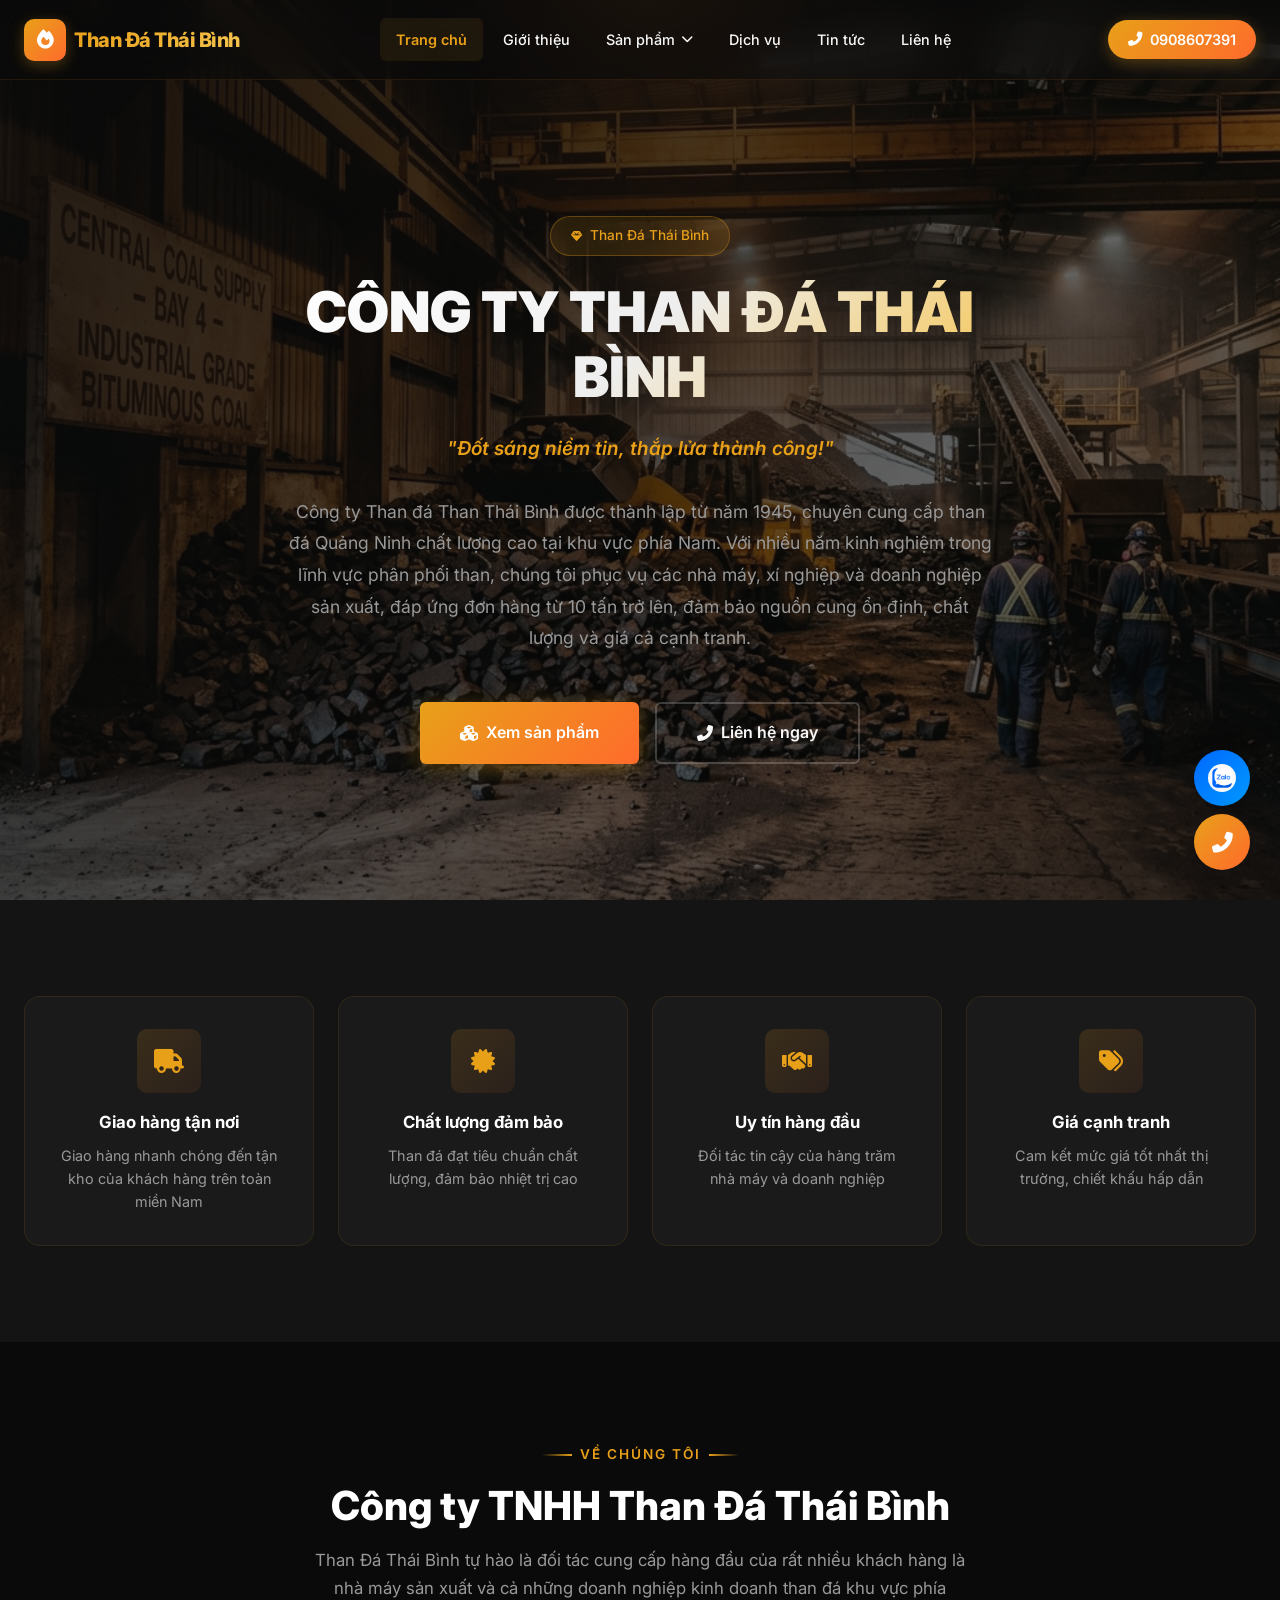
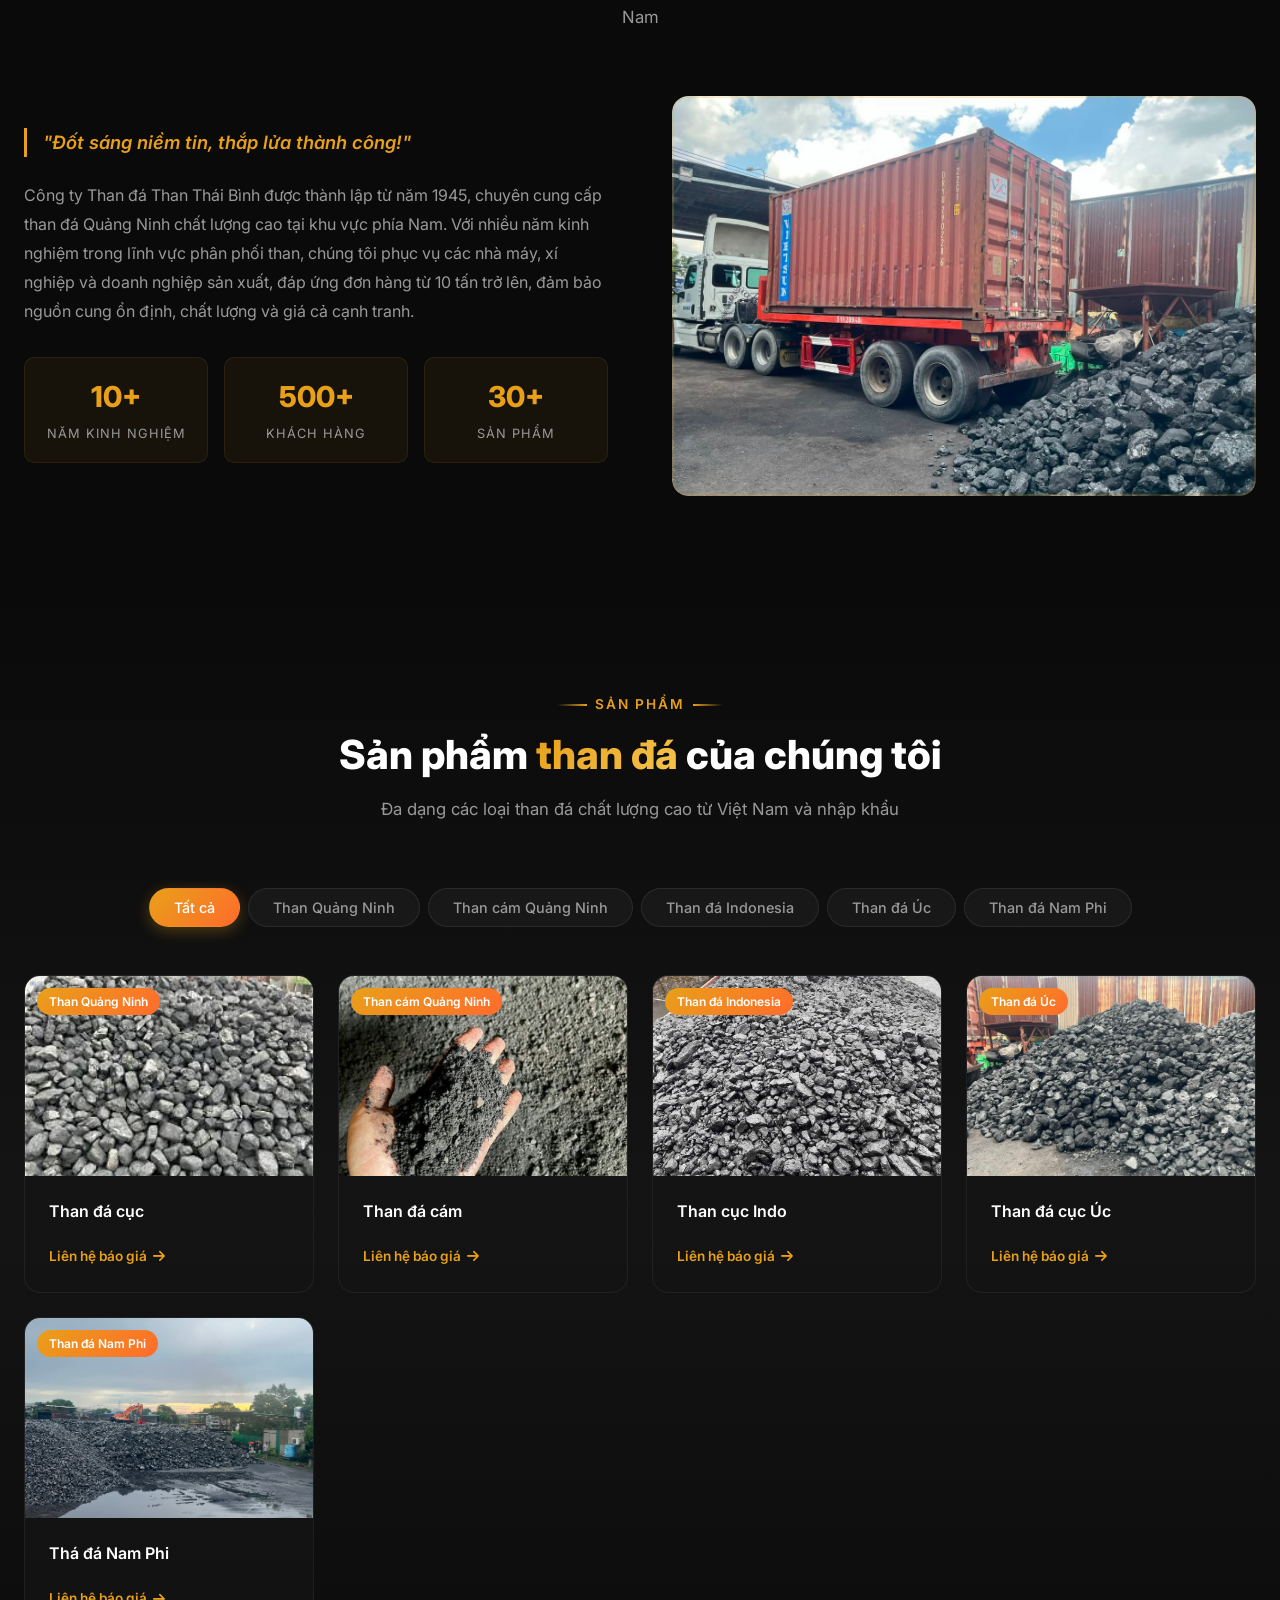
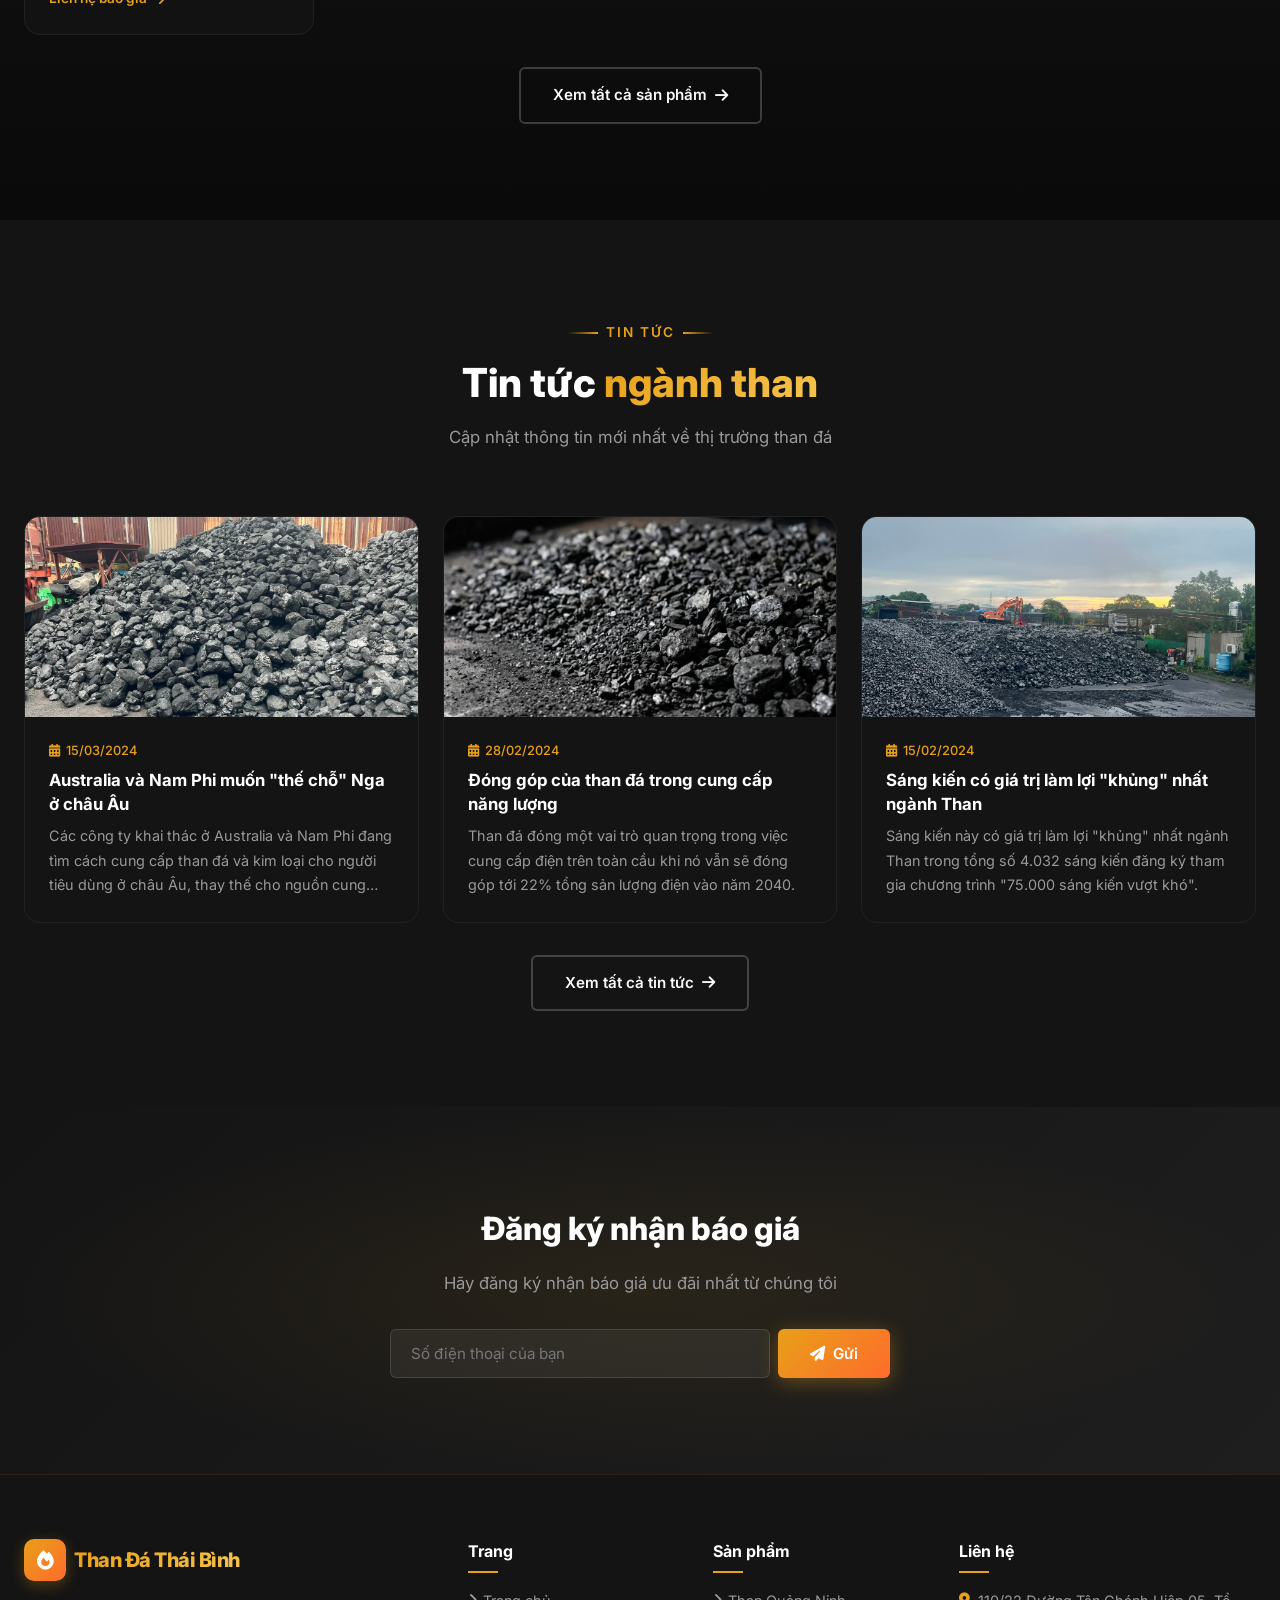
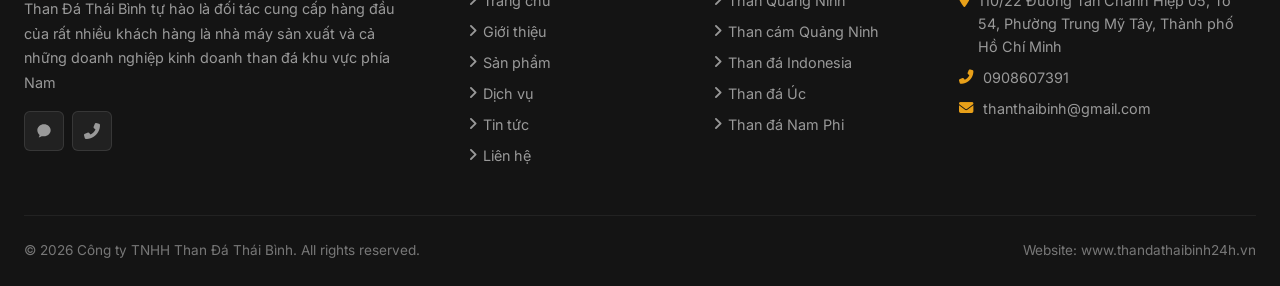
<file: index.html>
<!DOCTYPE html>
<html lang="vi">
<head>
  <meta charset="UTF-8">
  <meta name="viewport" content="width=device-width, initial-scale=1.0">
  <title>Cung cấp than đá cục, than đá cám, than Indo các loại | Than Đá Thái Bình</title>
  <meta name="description" content="Than Đá Thái Bình tự hào là đối tác cung cấp hàng đầu của rất nhiều khách hàng là nhà máy sản xuất và cả những doanh nghiệp kinh doanh than đá khu vực phía Nam">
  <meta name="keywords" content="than đá, than cục, than cám, than Indonesia, than Úc, than Nam Phi, cung cấp than, Than Đá Thái Bình, Công ty than, Mua bán than đá, Bán than đá, Cung cấp than đá, Nhà cung cấp than đá">
  <meta name="author" content="Công ty TNHH Than Đá Thái Bình">

  <!-- Open Graph -->
  <meta property="og:title" content="Cung cấp than đá cục, than đá cám, than Indo các loại | Than Đá Thái Bình">
  <meta property="og:description" content="Than Đá Thái Bình tự hào là đối tác cung cấp hàng đầu của rất nhiều khách hàng là nhà máy sản xuất và cả những doanh nghiệp kinh doanh than đá khu vực phía Nam">
  <meta property="og:type" content="website">
  <meta property="og:url" content="https://thanda.vn">

  <!-- Favicon -->
  <link rel="icon" type="image/svg+xml" href="data:image/svg+xml,<svg xmlns=%22http://www.w3.org/2000/svg%22 viewBox=%220 0 100 100%22><text y=%22.9em%22 font-size=%2290%22>🔥</text></svg>">

  <!-- Font Awesome -->
  <link rel="stylesheet" href="https://cdnjs.cloudflare.com/ajax/libs/font-awesome/6.5.1/css/all.min.css">

  <!-- Styles -->
  <link rel="stylesheet" href="css/style.css?v=1.0.1">
</head>
<body>
  <!-- Page Loader -->
  <div class="page-loader" id="page-loader">
    <div class="loader-spinner"></div>
    <div class="loader-text">Đang tải...</div>
  </div>

  <!-- App Root -->
  <div id="app"></div>

  <!-- Scripts -->
  <script src="js/data-loader.js?v=2"></script>
  <script src="js/app.js?v=2"></script>
</body>
</html>
</file>
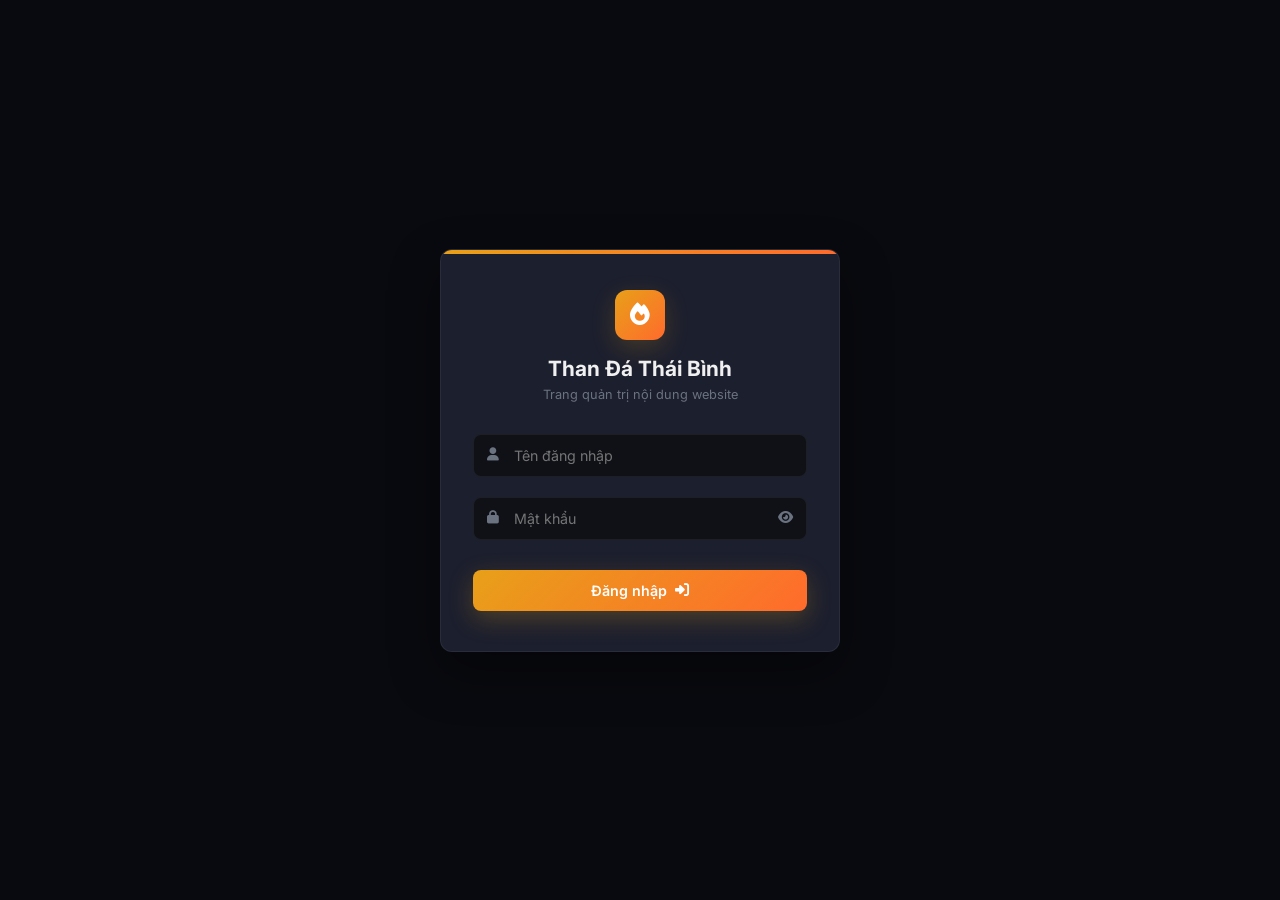
<file: admin.html>
<!DOCTYPE html>
<html lang="vi">
<head>
  <meta charset="UTF-8">
  <meta name="viewport" content="width=device-width, initial-scale=1.0">
  <title>Admin - Quản lý nội dung | Than Đá Thái Bình</title>
  <meta name="robots" content="noindex, nofollow">

  <!-- Favicon -->
  <link rel="icon" type="image/svg+xml" href="data:image/svg+xml,<svg xmlns=%22http://www.w3.org/2000/svg%22 viewBox=%220 0 100 100%22><text y=%22.9em%22 font-size=%2290%22>⚙️</text></svg>">

  <!-- Font Awesome -->
  <link rel="stylesheet" href="https://cdnjs.cloudflare.com/ajax/libs/font-awesome/6.5.1/css/all.min.css">

  <!-- Styles -->
  <link rel="stylesheet" href="css/admin.css?v=1.0.3">
</head>
<body>
  <!-- Sidebar -->
  <aside class="admin-sidebar" id="admin-sidebar">
    <div class="sidebar-header">
      <div class="sidebar-logo">
        <div class="sidebar-logo-icon"><i class="fas fa-fire"></i></div>
        <span>Than Đá Thái Bình</span>
        <span class="sidebar-badge">Admin</span>
      </div>
    </div>
    <nav class="sidebar-nav" id="admin-sidebar-nav">
      <!-- Rendered by admin.js -->
    </nav>
    <div class="sidebar-footer" style="display:flex;flex-direction:column;gap:12px;">
      <a href="index.html" class="back-link">
        <i class="fas fa-external-link-alt"></i> Xem trang chính
      </a>
      <a href="#" onclick="Admin.openChangePasswordModal();return false;" class="back-link">
        <i class="fas fa-key"></i> Đổi mật khẩu
      </a>
      <a href="#" onclick="Admin.handleLogout();return false;" class="back-link" style="color:var(--error);">
        <i class="fas fa-sign-out-alt"></i> Đăng xuất
      </a>
    </div>
  </aside>

  <!-- Main Content -->
  <main class="admin-main">
    <!-- Topbar -->
    <div class="admin-topbar">
      <div style="display: flex; align-items: center;">
        <button class="admin-menu-toggle" id="admin-menu-toggle" aria-label="Toggle Sidebar" style="background: none; border: none; color: var(--text-primary); font-size: 1.25rem; margin-right: 12px; cursor: pointer; display: none;">
          <i class="fas fa-bars"></i>
        </button>
        <div class="topbar-title" id="topbar-title">
          <i class="fas fa-th-large"></i> Dashboard
        </div>
      </div>
      <div class="topbar-actions">
        <button class="btn btn-primary" id="btn-push-github" onclick="Admin.pushToGitHub()" style="display:none;">
          <i class="fab fa-github"></i> Đẩy lên GitHub
        </button>
        <button class="btn btn-success" onclick="Admin.exportJSON()">
          <i class="fas fa-download"></i> Xuất JSON
        </button>
        <button class="btn btn-outline" onclick="location.reload()">
          <i class="fas fa-sync-alt"></i>
        </button>
      </div>
    </div>

    <!-- Content -->
    <div class="admin-content" id="admin-content">
      <!-- Rendered by admin.js -->
    </div>
  </main>

  <!-- Modal -->
  <div class="admin-modal-overlay" id="admin-modal-overlay">
    <div class="admin-modal">
      <div class="admin-modal-header">
        <h3 id="modal-header-title">Modal</h3>
        <button class="btn btn-sm btn-outline" onclick="Admin.closeModal()">
          <i class="fas fa-times"></i>
        </button>
      </div>
      <div class="admin-modal-body" id="admin-modal-body">
        <!-- Rendered dynamically -->
      </div>
      <div class="admin-modal-footer">
        <button class="btn btn-outline" onclick="Admin.closeModal()">Hủy</button>
        <button class="btn btn-primary" onclick="Admin.saveModal()">
          <i class="fas fa-save"></i> Lưu
        </button>
      </div>
    </div>
  </div>

  <!-- Toast Container -->
  <div class="toast-container" id="toast-container"></div>

  <!-- Scripts -->
  <script src="js/data-loader.js?v=2"></script>
  <script src="js/github-api.js?v=2"></script>
  <script src="js/admin.js?v=2"></script>
  <script>
    document.addEventListener('DOMContentLoaded', () => {
      setTimeout(() => {
        const btn = document.getElementById('btn-push-github');
        if (btn && typeof GitHubAPI !== 'undefined') {
          btn.style.display = GitHubAPI.isConfigured() ? '' : 'none';
        }
      }, 500);
    });
  </script>
</body>
</html>
</file>
<file: css/style.css>
/* ============================================
   THAN ĐÁ THÁI BÌNH - DESIGN SYSTEM
   ============================================ */

/* Google Fonts */
@import url('https://fonts.googleapis.com/css2?family=Inter:wght@300;400;500;600;700;800;900&family=Roboto:wght@300;400;500;700&display=swap');

/* ============================================
   CSS VARIABLES
   ============================================ */
:root {
  /* Primary Colors - Industrial Coal Theme */
  --primary: #E8A019;
  --primary-dark: #C4870F;
  --primary-light: #F5C44E;
  --primary-glow: rgba(232, 160, 25, 0.3);

  /* Accent */
  --accent: #FF6B2C;
  --accent-dark: #D4511A;

  /* Neutrals */
  --dark-900: #0A0A0A;
  --dark-800: #141414;
  --dark-700: #1E1E1E;
  --dark-600: #2A2A2A;
  --dark-500: #3A3A3A;
  --dark-400: #555555;
  --dark-300: #777777;
  --dark-200: #999999;
  --dark-100: #CCCCCC;

  --light-100: #F8F8F8;
  --light-200: #EEEEEE;
  --light-300: #E0E0E0;

  --white: #FFFFFF;
  --black: #000000;

  /* Semantic */
  --success: #22C55E;
  --warning: #F59E0B;
  --error: #EF4444;
  --info: #3B82F6;

  /* Typography */
  --font-primary: 'Inter', sans-serif;
  --font-secondary: 'Roboto', sans-serif;

  /* Spacing */
  --space-xs: 4px;
  --space-sm: 8px;
  --space-md: 16px;
  --space-lg: 24px;
  --space-xl: 32px;
  --space-2xl: 48px;
  --space-3xl: 64px;
  --space-4xl: 96px;

  /* Border Radius */
  --radius-sm: 6px;
  --radius-md: 10px;
  --radius-lg: 16px;
  --radius-xl: 24px;
  --radius-full: 9999px;

  /* Shadows */
  --shadow-sm: 0 1px 3px rgba(0,0,0,0.12);
  --shadow-md: 0 4px 12px rgba(0,0,0,0.15);
  --shadow-lg: 0 8px 30px rgba(0,0,0,0.2);
  --shadow-xl: 0 16px 50px rgba(0,0,0,0.3);
  --shadow-glow: 0 0 30px var(--primary-glow);

  /* Transitions */
  --transition-fast: 0.15s ease;
  --transition-base: 0.3s ease;
  --transition-slow: 0.5s ease;
  --transition-spring: 0.4s cubic-bezier(0.34, 1.56, 0.64, 1);

  /* Layout */
  --max-width: 1280px;
  --header-height: 80px;
}

/* ============================================
   RESET & BASE
   ============================================ */
*, *::before, *::after {
  box-sizing: border-box;
  margin: 0;
  padding: 0;
}

html {
  scroll-behavior: smooth;
  font-size: 16px;
}

body {
  font-family: var(--font-primary);
  background-color: var(--dark-900);
  color: var(--light-100);
  line-height: 1.6;
  overflow-x: hidden;
  -webkit-font-smoothing: antialiased;
  -moz-osx-font-smoothing: grayscale;
}

a {
  text-decoration: none;
  color: inherit;
  transition: color var(--transition-fast);
}

img {
  max-width: 100%;
  height: auto;
  display: block;
}

ul, ol {
  list-style: none;
}

button {
  border: none;
  cursor: pointer;
  font-family: inherit;
  font-size: inherit;
}

input, textarea {
  font-family: inherit;
  font-size: inherit;
}

.container {
  width: 100%;
  max-width: var(--max-width);
  margin: 0 auto;
  padding: 0 var(--space-lg);
}

/* ============================================
   SCROLLBAR
   ============================================ */
::-webkit-scrollbar {
  width: 8px;
}

::-webkit-scrollbar-track {
  background: var(--dark-800);
}

::-webkit-scrollbar-thumb {
  background: var(--dark-500);
  border-radius: var(--radius-full);
}

::-webkit-scrollbar-thumb:hover {
  background: var(--primary);
}

/* ============================================
   ANIMATIONS
   ============================================ */
@keyframes fadeInUp {
  from {
    opacity: 0;
    transform: translateY(30px);
  }
  to {
    opacity: 1;
    transform: translateY(0);
  }
}

@keyframes fadeInDown {
  from {
    opacity: 0;
    transform: translateY(-20px);
  }
  to {
    opacity: 1;
    transform: translateY(0);
  }
}

@keyframes fadeIn {
  from { opacity: 0; }
  to { opacity: 1; }
}

@keyframes slideInLeft {
  from {
    opacity: 0;
    transform: translateX(-40px);
  }
  to {
    opacity: 1;
    transform: translateX(0);
  }
}

@keyframes slideInRight {
  from {
    opacity: 0;
    transform: translateX(40px);
  }
  to {
    opacity: 1;
    transform: translateX(0);
  }
}

@keyframes scaleIn {
  from {
    opacity: 0;
    transform: scale(0.9);
  }
  to {
    opacity: 1;
    transform: scale(1);
  }
}

@keyframes pulse {
  0%, 100% { opacity: 1; }
  50% { opacity: 0.6; }
}

@keyframes shimmer {
  0% { background-position: -200% 0; }
  100% { background-position: 200% 0; }
}

@keyframes float {
  0%, 100% { transform: translateY(0); }
  50% { transform: translateY(-10px); }
}

@keyframes glow {
  0%, 100% { box-shadow: 0 0 20px var(--primary-glow); }
  50% { box-shadow: 0 0 40px var(--primary-glow), 0 0 60px rgba(232, 160, 25, 0.15); }
}

.animate-fadeInUp {
  animation: fadeInUp 0.6s ease forwards;
}

.animate-fadeIn {
  animation: fadeIn 0.5s ease forwards;
}

.animate-slideInLeft {
  animation: slideInLeft 0.6s ease forwards;
}

.animate-slideInRight {
  animation: slideInRight 0.6s ease forwards;
}

/* Intersection Observer animations */
.reveal {
  opacity: 0;
  transform: translateY(30px);
  transition: opacity 0.6s ease, transform 0.6s ease;
}

.reveal.revealed {
  opacity: 1;
  transform: translateY(0);
}

.reveal-delay-1 { transition-delay: 0.1s; }
.reveal-delay-2 { transition-delay: 0.2s; }
.reveal-delay-3 { transition-delay: 0.3s; }
.reveal-delay-4 { transition-delay: 0.4s; }

/* ============================================
   HEADER & NAVIGATION
   ============================================ */
.header {
  position: fixed;
  top: 0;
  left: 0;
  right: 0;
  z-index: 1000;
  height: var(--header-height);
  transition: all var(--transition-base);
  background: rgba(10, 10, 10, 0.6);
  backdrop-filter: blur(20px);
  -webkit-backdrop-filter: blur(20px);
  border-bottom: 1px solid rgba(232, 160, 25, 0.1);
}

.header.scrolled {
  background: rgba(10, 10, 10, 0.95);
  box-shadow: 0 4px 30px rgba(0, 0, 0, 0.4);
  border-bottom-color: rgba(232, 160, 25, 0.2);
}

.header-inner {
  display: flex;
  align-items: center;
  justify-content: space-between;
  height: 100%;
  max-width: var(--max-width);
  margin: 0 auto;
  padding: 0 var(--space-lg);
}

.logo {
  display: flex;
  align-items: center;
  gap: var(--space-sm);
  font-weight: 800;
  font-size: 1.25rem;
  color: var(--primary);
  letter-spacing: -0.5px;
}

.logo-icon {
  width: 42px;
  height: 42px;
  background: linear-gradient(135deg, var(--primary), var(--accent));
  border-radius: var(--radius-md);
  display: flex;
  align-items: center;
  justify-content: center;
  font-size: 1.2rem;
  color: var(--white);
  box-shadow: 0 4px 15px rgba(232, 160, 25, 0.3);
}

.logo span {
  background: linear-gradient(135deg, var(--primary), var(--primary-light));
  -webkit-background-clip: text;
  -webkit-text-fill-color: transparent;
  background-clip: text;
}

/* Desktop Navigation */
.nav-desktop {
  display: flex;
  align-items: center;
  gap: var(--space-xs);
}

.nav-item {
  position: relative;
}

.nav-link {
  display: flex;
  align-items: center;
  gap: 6px;
  padding: 10px 16px;
  font-size: 0.9rem;
  font-weight: 500;
  color: var(--light-100);
  border-radius: var(--radius-sm);
  transition: all var(--transition-fast);
  white-space: nowrap;
}

.nav-link:hover,
.nav-link.active {
  color: var(--primary);
  background: rgba(232, 160, 25, 0.08);
}

.nav-link.active {
  font-weight: 600;
}

.nav-link i {
  font-size: 0.75rem;
  transition: transform var(--transition-fast);
}

.nav-item:hover .nav-link i.fa-chevron-down {
  transform: rotate(180deg);
}

/* Dropdown */
.nav-dropdown {
  position: absolute;
  top: 100%;
  left: 0;
  min-width: 220px;
  background: rgba(20, 20, 20, 0.98);
  backdrop-filter: blur(20px);
  border: 1px solid rgba(232, 160, 25, 0.15);
  border-radius: var(--radius-md);
  padding: var(--space-sm) 0;
  opacity: 0;
  visibility: hidden;
  transform: translateY(10px);
  transition: all var(--transition-fast);
  box-shadow: var(--shadow-xl);
}

.nav-item:hover .nav-dropdown {
  opacity: 1;
  visibility: visible;
  transform: translateY(0);
}

.nav-dropdown a {
  display: block;
  padding: 10px 20px;
  font-size: 0.85rem;
  color: var(--dark-100);
  transition: all var(--transition-fast);
}

.nav-dropdown a:hover {
  color: var(--primary);
  background: rgba(232, 160, 25, 0.08);
  padding-left: 24px;
}

/* Mobile menu button */
.menu-toggle {
  display: none;
  flex-direction: column;
  gap: 5px;
  padding: 8px;
  background: transparent;
  cursor: pointer;
}

/* Mobile menu container (hidden on desktop) */
.nav-mobile {
  display: none;
}

.menu-toggle span {
  width: 24px;
  height: 2px;
  background: var(--light-100);
  border-radius: 2px;
  transition: all var(--transition-base);
}

.menu-toggle.active span:nth-child(1) {
  transform: rotate(45deg) translate(5px, 5px);
}

.menu-toggle.active span:nth-child(2) {
  opacity: 0;
}

.menu-toggle.active span:nth-child(3) {
  transform: rotate(-45deg) translate(5px, -5px);
}

/* Hotline button in header */
.header-hotline {
  display: flex;
  align-items: center;
  gap: var(--space-sm);
  padding: 8px 20px;
  background: linear-gradient(135deg, var(--primary), var(--accent));
  color: var(--white);
  font-weight: 600;
  font-size: 0.9rem;
  border-radius: var(--radius-full);
  transition: all var(--transition-base);
  box-shadow: 0 4px 15px rgba(232, 160, 25, 0.3);
}

.header-hotline:hover {
  transform: translateY(-2px);
  box-shadow: 0 6px 25px rgba(232, 160, 25, 0.4);
}

.header-hotline i {
  animation: pulse 2s infinite;
}

/* ============================================
   HERO SECTION
   ============================================ */
.hero {
  position: relative;
  min-height: 100vh;
  display: flex;
  align-items: center;
  justify-content: center;
  overflow: hidden;
  padding-top: var(--header-height);
}

.hero-bg {
  position: absolute;
  inset: 0;
  z-index: 0;
}

.hero-bg img {
  width: 100%;
  height: 100%;
  object-fit: cover;
}

.hero-bg::after {
  content: '';
  position: absolute;
  inset: 0;
  background: linear-gradient(
    135deg,
    rgba(10, 10, 10, 0.92) 0%,
    rgba(10, 10, 10, 0.75) 40%,
    rgba(10, 10, 10, 0.6) 70%,
    rgba(10, 10, 10, 0.85) 100%
  );
}

/* Animated particles / embers effect */
.hero-particles {
  position: absolute;
  inset: 0;
  z-index: 1;
  overflow: hidden;
}

.particle {
  position: absolute;
  width: 4px;
  height: 4px;
  background: var(--primary);
  border-radius: 50%;
  opacity: 0;
  animation: particleFloat 8s infinite;
}

@keyframes particleFloat {
  0% {
    opacity: 0;
    transform: translateY(100vh) scale(0);
  }
  10% {
    opacity: 0.8;
  }
  90% {
    opacity: 0.3;
  }
  100% {
    opacity: 0;
    transform: translateY(-10vh) scale(1);
  }
}

.hero-content {
  position: relative;
  z-index: 2;
  text-align: center;
  max-width: 800px;
  padding: var(--space-2xl);
}

.hero-badge {
  display: inline-flex;
  align-items: center;
  gap: var(--space-sm);
  padding: 8px 20px;
  background: rgba(232, 160, 25, 0.12);
  border: 1px solid rgba(232, 160, 25, 0.3);
  border-radius: var(--radius-full);
  font-size: 0.85rem;
  font-weight: 500;
  color: var(--primary);
  margin-bottom: var(--space-lg);
  animation: fadeInDown 0.6s ease;
}

.hero-badge i {
  font-size: 0.7rem;
}

.hero h1 {
  font-size: clamp(2rem, 5vw, 3.5rem);
  font-weight: 900;
  line-height: 1.15;
  margin-bottom: var(--space-lg);
  background: linear-gradient(135deg, var(--white) 0%, var(--light-200) 50%, var(--primary-light) 100%);
  -webkit-background-clip: text;
  -webkit-text-fill-color: transparent;
  background-clip: text;
  animation: fadeInUp 0.8s ease;
}

.hero-description {
  font-size: 1.1rem;
  color: var(--dark-200);
  line-height: 1.8;
  margin-bottom: var(--space-2xl);
  animation: fadeInUp 0.8s ease 0.2s backwards;
}

.hero-slogan {
  display: inline-block;
  font-size: 1.2rem;
  font-weight: 600;
  color: var(--primary);
  font-style: italic;
  margin-bottom: var(--space-xl);
  animation: fadeInUp 0.8s ease 0.1s backwards;
}

.hero-actions {
  display: flex;
  gap: var(--space-md);
  justify-content: center;
  flex-wrap: wrap;
  animation: fadeInUp 0.8s ease 0.3s backwards;
}

/* ============================================
   BUTTONS
   ============================================ */
.btn {
  display: inline-flex;
  align-items: center;
  gap: var(--space-sm);
  padding: 14px 32px;
  font-weight: 600;
  font-size: 0.95rem;
  border-radius: var(--radius-sm);
  transition: all var(--transition-base);
  position: relative;
  overflow: hidden;
}

.btn::before {
  content: '';
  position: absolute;
  inset: 0;
  background: linear-gradient(135deg, rgba(255,255,255,0.1), transparent);
  opacity: 0;
  transition: opacity var(--transition-fast);
}

.btn:hover::before {
  opacity: 1;
}

.btn-primary {
  background: linear-gradient(135deg, var(--primary), var(--accent));
  color: var(--white);
  box-shadow: 0 4px 20px rgba(232, 160, 25, 0.35);
}

.btn-primary:hover {
  transform: translateY(-3px);
  box-shadow: 0 8px 30px rgba(232, 160, 25, 0.5);
}

.btn-outline {
  background: transparent;
  color: var(--light-100);
  border: 2px solid rgba(255,255,255,0.2);
}

.btn-outline:hover {
  border-color: var(--primary);
  color: var(--primary);
  transform: translateY(-3px);
  box-shadow: 0 4px 20px rgba(232, 160, 25, 0.2);
}

.btn-sm {
  padding: 10px 20px;
  font-size: 0.85rem;
}

.btn-lg {
  padding: 16px 40px;
  font-size: 1rem;
}

/* ============================================
   SECTION STYLES
   ============================================ */
.section {
  padding: var(--space-4xl) 0;
  position: relative;
}

.section-dark {
  background: var(--dark-800);
}

.section-gradient {
  background: linear-gradient(180deg, var(--dark-900) 0%, var(--dark-800) 50%, var(--dark-900) 100%);
}

.section-header {
  text-align: center;
  margin-bottom: var(--space-3xl);
}

.section-label {
  display: inline-flex;
  align-items: center;
  gap: var(--space-sm);
  font-size: 0.85rem;
  font-weight: 600;
  color: var(--primary);
  text-transform: uppercase;
  letter-spacing: 2px;
  margin-bottom: var(--space-md);
}

.section-label::before,
.section-label::after {
  content: '';
  width: 30px;
  height: 2px;
  background: linear-gradient(90deg, transparent, var(--primary));
}

.section-label::after {
  background: linear-gradient(90deg, var(--primary), transparent);
}

.section-title {
  font-size: clamp(1.8rem, 4vw, 2.5rem);
  font-weight: 800;
  line-height: 1.2;
  margin-bottom: var(--space-md);
  color: var(--white);
}

.section-title .highlight {
  background: linear-gradient(135deg, var(--primary), var(--primary-light));
  -webkit-background-clip: text;
  -webkit-text-fill-color: transparent;
  background-clip: text;
}

.section-subtitle {
  font-size: 1.05rem;
  color: var(--dark-200);
  max-width: 650px;
  margin: 0 auto;
  line-height: 1.7;
}

/* ============================================
   HIGHLIGHTS / FEATURES
   ============================================ */
.highlights-grid {
  display: grid;
  grid-template-columns: repeat(4, 1fr);
  gap: var(--space-lg);
}

.highlight-card {
  background: rgba(30, 30, 30, 0.6);
  border: 1px solid rgba(232, 160, 25, 0.1);
  border-radius: var(--radius-lg);
  padding: var(--space-xl);
  text-align: center;
  transition: all var(--transition-base);
  position: relative;
  overflow: hidden;
}

.highlight-card::before {
  content: '';
  position: absolute;
  top: 0;
  left: 0;
  right: 0;
  height: 3px;
  background: linear-gradient(90deg, var(--primary), var(--accent));
  transform: scaleX(0);
  transition: transform var(--transition-base);
}

.highlight-card:hover {
  transform: translateY(-8px);
  border-color: rgba(232, 160, 25, 0.3);
  box-shadow: var(--shadow-glow);
}

.highlight-card:hover::before {
  transform: scaleX(1);
}

.highlight-icon {
  width: 64px;
  height: 64px;
  margin: 0 auto var(--space-md);
  background: linear-gradient(135deg, rgba(232, 160, 25, 0.15), rgba(255, 107, 44, 0.08));
  border-radius: var(--radius-md);
  display: flex;
  align-items: center;
  justify-content: center;
  font-size: 1.5rem;
  color: var(--primary);
  transition: all var(--transition-base);
}

.highlight-card:hover .highlight-icon {
  background: linear-gradient(135deg, var(--primary), var(--accent));
  color: var(--white);
  transform: scale(1.1) rotate(5deg);
}

.highlight-card h3 {
  font-size: 1.05rem;
  font-weight: 700;
  margin-bottom: var(--space-sm);
  color: var(--white);
}

.highlight-card p {
  font-size: 0.9rem;
  color: var(--dark-200);
  line-height: 1.6;
}

/* ============================================
   ABOUT SECTION
   ============================================ */
.about-content {
  display: grid;
  grid-template-columns: 1fr 1fr;
  gap: var(--space-3xl);
  align-items: center;
}

.about-text h2 {
  font-size: 2rem;
  font-weight: 800;
  margin-bottom: var(--space-lg);
  color: var(--white);
}

.about-text .about-slogan {
  font-size: 1.15rem;
  font-weight: 600;
  color: var(--primary);
  font-style: italic;
  margin-bottom: var(--space-lg);
  padding-left: var(--space-md);
  border-left: 3px solid var(--primary);
}

.about-text p {
  font-size: 1rem;
  color: var(--dark-200);
  line-height: 1.8;
  margin-bottom: var(--space-md);
}

.about-image {
  position: relative;
  border-radius: var(--radius-lg);
  overflow: hidden;
}

.about-image img {
  width: 100%;
  height: 400px;
  object-fit: cover;
  border-radius: var(--radius-lg);
}

.about-image::after {
  content: '';
  position: absolute;
  inset: 0;
  border: 2px solid rgba(232, 160, 25, 0.2);
  border-radius: var(--radius-lg);
  pointer-events: none;
}

.about-stats {
  display: grid;
  grid-template-columns: repeat(3, 1fr);
  gap: var(--space-md);
  margin-top: var(--space-xl);
}

.stat-item {
  text-align: center;
  padding: var(--space-md);
  background: rgba(232, 160, 25, 0.06);
  border-radius: var(--radius-md);
  border: 1px solid rgba(232, 160, 25, 0.1);
}

.stat-number {
  font-size: 1.8rem;
  font-weight: 800;
  color: var(--primary);
  display: block;
}

.stat-label {
  font-size: 0.8rem;
  color: var(--dark-200);
  text-transform: uppercase;
  letter-spacing: 1px;
}

/* ============================================
   PRODUCT SECTION
   ============================================ */
.product-tabs {
  display: flex;
  gap: var(--space-sm);
  justify-content: center;
  flex-wrap: wrap;
  margin-bottom: var(--space-2xl);
}

.product-tab {
  padding: 10px 24px;
  font-size: 0.9rem;
  font-weight: 500;
  color: var(--dark-200);
  background: rgba(30, 30, 30, 0.6);
  border: 1px solid rgba(255,255,255,0.08);
  border-radius: var(--radius-full);
  cursor: pointer;
  transition: all var(--transition-base);
}

.product-tab:hover {
  color: var(--primary);
  border-color: rgba(232, 160, 25, 0.3);
}

.product-tab.active {
  background: linear-gradient(135deg, var(--primary), var(--accent));
  color: var(--white);
  border-color: transparent;
  box-shadow: 0 4px 15px rgba(232, 160, 25, 0.3);
}

.products-grid {
  display: grid;
  grid-template-columns: repeat(auto-fill, minmax(280px, 1fr));
  gap: var(--space-lg);
}

.product-card {
  background: rgba(20, 20, 20, 0.8);
  border: 1px solid rgba(255,255,255,0.06);
  border-radius: var(--radius-lg);
  overflow: hidden;
  transition: all var(--transition-base);
  cursor: pointer;
}

.product-card:hover {
  transform: translateY(-6px);
  border-color: rgba(232, 160, 25, 0.3);
  box-shadow: 0 12px 40px rgba(0,0,0,0.4);
}

.product-card-image {
  position: relative;
  height: 200px;
  overflow: hidden;
}

.product-card-image img {
  width: 100%;
  height: 100%;
  object-fit: cover;
  transition: transform var(--transition-slow);
}

.product-card:hover .product-card-image img {
  transform: scale(1.08);
}

.product-card-badge {
  position: absolute;
  top: 12px;
  left: 12px;
  padding: 4px 12px;
  background: linear-gradient(135deg, var(--primary), var(--accent));
  color: var(--white);
  font-size: 0.75rem;
  font-weight: 600;
  border-radius: var(--radius-full);
}

.product-card-body {
  padding: var(--space-lg);
}

.product-card-body h3 {
  font-size: 1rem;
  font-weight: 600;
  color: var(--white);
  margin-bottom: var(--space-sm);
  line-height: 1.4;
  display: -webkit-box;
  -webkit-line-clamp: 2;
  -webkit-box-orient: vertical;
  overflow: hidden;
}

.product-card-body p {
  font-size: 0.85rem;
  color: var(--dark-200);
  line-height: 1.6;
  display: -webkit-box;
  -webkit-line-clamp: 2;
  -webkit-box-orient: vertical;
  overflow: hidden;
  margin-bottom: var(--space-md);
}

.product-card-footer {
  display: flex;
  align-items: center;
  justify-content: space-between;
}

.product-card-link {
  font-size: 0.85rem;
  font-weight: 600;
  color: var(--primary);
  display: flex;
  align-items: center;
  gap: 6px;
  transition: all var(--transition-fast);
}

.product-card-link:hover {
  gap: 10px;
}

/* ============================================
   NEWS / ARTICLES SECTION
   ============================================ */
.news-grid {
  display: grid;
  grid-template-columns: repeat(auto-fill, minmax(350px, 1fr));
  gap: var(--space-lg);
}

.news-card {
  background: rgba(20, 20, 20, 0.8);
  border: 1px solid rgba(255,255,255,0.06);
  border-radius: var(--radius-lg);
  overflow: hidden;
  transition: all var(--transition-base);
}

.news-card:hover {
  transform: translateY(-4px);
  border-color: rgba(232, 160, 25, 0.2);
  box-shadow: 0 8px 30px rgba(0,0,0,0.3);
}

.news-card-image {
  height: 200px;
  overflow: hidden;
}

.news-card-image img {
  width: 100%;
  height: 100%;
  object-fit: cover;
  transition: transform var(--transition-slow);
}

.news-card:hover .news-card-image img {
  transform: scale(1.05);
}

.news-card-body {
  padding: var(--space-lg);
}

.news-card-date {
  font-size: 0.8rem;
  color: var(--primary);
  font-weight: 500;
  margin-bottom: var(--space-sm);
  display: flex;
  align-items: center;
  gap: 6px;
}

.news-card-body h3 {
  font-size: 1.05rem;
  font-weight: 700;
  color: var(--white);
  margin-bottom: var(--space-sm);
  line-height: 1.4;
  display: -webkit-box;
  -webkit-line-clamp: 2;
  -webkit-box-orient: vertical;
  overflow: hidden;
  transition: color var(--transition-fast);
}

.news-card:hover .news-card-body h3 {
  color: var(--primary);
}

.news-card-body p {
  font-size: 0.9rem;
  color: var(--dark-200);
  line-height: 1.7;
  display: -webkit-box;
  -webkit-line-clamp: 3;
  -webkit-box-orient: vertical;
  overflow: hidden;
}

/* ============================================
   SERVICES SECTION
   ============================================ */
.services-grid {
  display: grid;
  grid-template-columns: repeat(auto-fill, minmax(350px, 1fr));
  gap: var(--space-lg);
}

.service-card {
  display: flex;
  gap: var(--space-md);
  background: rgba(20, 20, 20, 0.6);
  border: 1px solid rgba(255,255,255,0.06);
  border-radius: var(--radius-lg);
  padding: var(--space-lg);
  transition: all var(--transition-base);
  cursor: pointer;
}

.service-card:hover {
  border-color: rgba(232, 160, 25, 0.2);
  background: rgba(30, 30, 30, 0.8);
  transform: translateX(4px);
}

.service-card-icon {
  flex-shrink: 0;
  width: 50px;
  height: 50px;
  background: linear-gradient(135deg, rgba(232, 160, 25, 0.15), rgba(255, 107, 44, 0.08));
  border-radius: var(--radius-md);
  display: flex;
  align-items: center;
  justify-content: center;
  color: var(--primary);
  font-size: 1.2rem;
}

.service-card h3 {
  font-size: 1rem;
  font-weight: 600;
  color: var(--white);
  margin-bottom: var(--space-xs);
  line-height: 1.4;
}

.service-card p {
  font-size: 0.85rem;
  color: var(--dark-200);
  line-height: 1.6;
  display: -webkit-box;
  -webkit-line-clamp: 2;
  -webkit-box-orient: vertical;
  overflow: hidden;
}

/* ============================================
   CTA / QUOTE SECTION
   ============================================ */
.cta-section {
  position: relative;
  padding: var(--space-4xl) 0;
  overflow: hidden;
}

.cta-bg {
  position: absolute;
  inset: 0;
  background: linear-gradient(135deg, var(--dark-800) 0%, var(--dark-700) 100%);
}

.cta-bg::before {
  content: '';
  position: absolute;
  inset: 0;
  background: radial-gradient(ellipse at center, rgba(232, 160, 25, 0.08) 0%, transparent 70%);
}

.cta-content {
  position: relative;
  z-index: 1;
  text-align: center;
  max-width: 600px;
  margin: 0 auto;
}

.cta-content h2 {
  font-size: 2rem;
  font-weight: 800;
  color: var(--white);
  margin-bottom: var(--space-md);
}

.cta-content p {
  font-size: 1.05rem;
  color: var(--dark-200);
  margin-bottom: var(--space-xl);
}

.cta-form {
  display: flex;
  gap: var(--space-sm);
  max-width: 500px;
  margin: 0 auto;
}

.cta-form input {
  flex: 1;
  padding: 14px 20px;
  background: rgba(255,255,255,0.06);
  border: 1px solid rgba(255,255,255,0.12);
  border-radius: var(--radius-sm);
  color: var(--white);
  font-size: 0.95rem;
  transition: all var(--transition-fast);
}

.cta-form input::placeholder {
  color: var(--dark-300);
}

.cta-form input:focus {
  outline: none;
  border-color: var(--primary);
  box-shadow: 0 0 0 3px rgba(232, 160, 25, 0.1);
}

/* ============================================
   CONTACT SECTION
   ============================================ */
.contact-grid {
  display: grid;
  grid-template-columns: 1fr 1fr;
  gap: var(--space-3xl);
}

.contact-info-list {
  display: flex;
  flex-direction: column;
  gap: var(--space-lg);
}

.contact-info-item {
  display: flex;
  gap: var(--space-md);
  align-items: flex-start;
}

.contact-info-icon {
  flex-shrink: 0;
  width: 48px;
  height: 48px;
  background: linear-gradient(135deg, rgba(232, 160, 25, 0.15), rgba(255, 107, 44, 0.08));
  border-radius: var(--radius-md);
  display: flex;
  align-items: center;
  justify-content: center;
  color: var(--primary);
  font-size: 1.1rem;
}

.contact-info-item h4 {
  font-size: 0.9rem;
  font-weight: 600;
  color: var(--white);
  margin-bottom: 4px;
}

.contact-info-item p {
  font-size: 0.9rem;
  color: var(--dark-200);
  line-height: 1.6;
}

.contact-info-item a {
  color: var(--primary);
  font-weight: 600;
}

.contact-info-item a:hover {
  text-decoration: underline;
}

.contact-form {
  display: flex;
  flex-direction: column;
  gap: var(--space-md);
}

.form-group {
  display: flex;
  flex-direction: column;
  gap: 6px;
}

.form-group label {
  font-size: 0.85rem;
  font-weight: 500;
  color: var(--dark-100);
}

.form-group input,
.form-group textarea {
  padding: 12px 16px;
  background: rgba(255,255,255,0.05);
  border: 1px solid rgba(255,255,255,0.1);
  border-radius: var(--radius-sm);
  color: var(--white);
  transition: all var(--transition-fast);
}

.form-group input:focus,
.form-group textarea:focus {
  outline: none;
  border-color: var(--primary);
  box-shadow: 0 0 0 3px rgba(232, 160, 25, 0.1);
}

.form-group textarea {
  resize: vertical;
  min-height: 120px;
}

.form-row {
  display: grid;
  grid-template-columns: 1fr 1fr;
  gap: var(--space-md);
}

/* ============================================
   FOOTER
   ============================================ */
.footer {
  background: var(--dark-800);
  border-top: 1px solid rgba(232, 160, 25, 0.1);
  padding: var(--space-3xl) 0 var(--space-lg);
}

.footer-grid {
  display: grid;
  grid-template-columns: 2fr 1fr 1fr 1.5fr;
  gap: var(--space-2xl);
  margin-bottom: var(--space-2xl);
}

.footer-brand .logo {
  margin-bottom: var(--space-md);
}

.footer-brand p {
  font-size: 0.9rem;
  color: var(--dark-200);
  line-height: 1.7;
  margin-bottom: var(--space-md);
}

.footer-social {
  display: flex;
  gap: var(--space-sm);
}

.footer-social a {
  width: 40px;
  height: 40px;
  display: flex;
  align-items: center;
  justify-content: center;
  background: rgba(255,255,255,0.06);
  border: 1px solid rgba(255,255,255,0.1);
  border-radius: var(--radius-sm);
  color: var(--dark-200);
  transition: all var(--transition-base);
}

.footer-social a:hover {
  background: var(--primary);
  color: var(--white);
  border-color: var(--primary);
  transform: translateY(-3px);
}

.footer-column h4 {
  font-size: 1rem;
  font-weight: 700;
  color: var(--white);
  margin-bottom: var(--space-md);
  position: relative;
  padding-bottom: var(--space-sm);
}

.footer-column h4::after {
  content: '';
  position: absolute;
  bottom: 0;
  left: 0;
  width: 30px;
  height: 2px;
  background: var(--primary);
}

.footer-links {
  display: flex;
  flex-direction: column;
  gap: var(--space-sm);
}

.footer-links a {
  font-size: 0.9rem;
  color: var(--dark-200);
  transition: all var(--transition-fast);
  display: flex;
  align-items: center;
  gap: 6px;
}

.footer-links a:hover {
  color: var(--primary);
  padding-left: 4px;
}

.footer-contact-item {
  display: flex;
  gap: var(--space-sm);
  margin-bottom: var(--space-sm);
  font-size: 0.9rem;
  color: var(--dark-200);
}

.footer-contact-item i {
  color: var(--primary);
  width: 16px;
  margin-top: 4px;
}

.footer-bottom {
  padding-top: var(--space-lg);
  border-top: 1px solid rgba(255,255,255,0.06);
  display: flex;
  justify-content: space-between;
  align-items: center;
  font-size: 0.85rem;
  color: var(--dark-300);
}

/* ============================================
   BREADCRUMB
   ============================================ */
.breadcrumb {
  padding: calc(var(--header-height) + var(--space-xl)) 0 var(--space-xl);
  background: linear-gradient(180deg, var(--dark-800), var(--dark-900));
}

.breadcrumb-list {
  display: flex;
  align-items: center;
  gap: var(--space-sm);
  font-size: 0.9rem;
}

.breadcrumb-list a {
  color: var(--dark-200);
  transition: color var(--transition-fast);
}

.breadcrumb-list a:hover {
  color: var(--primary);
}

.breadcrumb-list .separator {
  color: var(--dark-400);
}

.breadcrumb-list .current {
  color: var(--primary);
  font-weight: 500;
}

/* ============================================
   PAGE CONTENT
   ============================================ */
.page-content {
  padding: var(--space-2xl) 0 var(--space-4xl);
}

.page-content h2 {
  font-size: 1.8rem;
  font-weight: 800;
  color: var(--white);
  margin-bottom: var(--space-lg);
}

.page-content p {
  font-size: 1rem;
  color: var(--dark-200);
  line-height: 1.8;
  margin-bottom: var(--space-md);
}

/* ============================================
   PRODUCT DETAIL MODAL
   ============================================ */
.modal-overlay {
  position: fixed;
  inset: 0;
  z-index: 2000;
  background: rgba(0,0,0,0.7);
  backdrop-filter: blur(8px);
  display: flex;
  align-items: center;
  justify-content: center;
  opacity: 0;
  visibility: hidden;
  transition: all var(--transition-base);
}

.modal-overlay.active {
  opacity: 1;
  visibility: visible;
}

.modal {
  background: var(--dark-700);
  border: 1px solid rgba(232, 160, 25, 0.15);
  border-radius: var(--radius-xl);
  max-width: 700px;
  width: 90%;
  max-height: 85vh;
  overflow-y: auto;
  transform: scale(0.9) translateY(20px);
  transition: all var(--transition-base);
}

.modal-overlay.active .modal {
  transform: scale(1) translateY(0);
}

.modal-header {
  position: sticky;
  top: 0;
  background: var(--dark-700);
  padding: var(--space-lg);
  display: flex;
  align-items: center;
  justify-content: space-between;
  border-bottom: 1px solid rgba(255,255,255,0.06);
  z-index: 1;
}

.modal-close {
  width: 36px;
  height: 36px;
  display: flex;
  align-items: center;
  justify-content: center;
  background: rgba(255,255,255,0.06);
  border-radius: var(--radius-sm);
  color: var(--dark-200);
  transition: all var(--transition-fast);
}

.modal-close:hover {
  background: var(--error);
  color: var(--white);
}

.modal-body {
  padding: var(--space-lg);
}

.modal-image {
  width: 100%;
  height: 300px;
  border-radius: var(--radius-md);
  overflow: hidden;
  margin-bottom: var(--space-lg);
}

.modal-image img {
  width: 100%;
  height: 100%;
  object-fit: cover;
}

.modal-body h2 {
  font-size: 1.4rem;
  font-weight: 700;
  color: var(--white);
  margin-bottom: var(--space-md);
}

.modal-body p {
  font-size: 0.95rem;
  color: var(--dark-200);
  line-height: 1.8;
  margin-bottom: var(--space-lg);
}

.specs-table {
  width: 100%;
  border-collapse: collapse;
}

.specs-table tr {
  border-bottom: 1px solid rgba(255,255,255,0.06);
}

.specs-table td {
  padding: 12px 16px;
  font-size: 0.9rem;
}

.specs-table td:first-child {
  color: var(--dark-200);
  font-weight: 500;
  width: 40%;
}

.specs-table td:last-child {
  color: var(--white);
  font-weight: 600;
}

.modal-cta {
  padding: var(--space-lg);
  border-top: 1px solid rgba(255,255,255,0.06);
  display: flex;
  gap: var(--space-md);
}

/* ============================================
   FLOATING ELEMENTS
   ============================================ */
.floating-phone {
  position: fixed;
  bottom: 30px;
  right: 30px;
  z-index: 999;
  display: flex;
  flex-direction: column;
  gap: var(--space-sm);
  align-items: flex-end;
}

.floating-btn {
  width: 56px;
  height: 56px;
  border-radius: 50%;
  display: flex;
  align-items: center;
  justify-content: center;
  font-size: 1.3rem;
  color: var(--white);
  transition: all var(--transition-base);
  box-shadow: var(--shadow-lg);
}

.floating-btn:hover {
  transform: scale(1.1);
}

.floating-phone-btn {
  background: linear-gradient(135deg, var(--primary), var(--accent));
  animation: glow 3s infinite;
}

.floating-zalo-btn {
  background: linear-gradient(135deg, #0068FF, #0099FF);
}

.floating-fb-btn {
  background: linear-gradient(135deg, #1877F2, #42A5F5);
}

/* Back to top */
.back-to-top {
  position: fixed;
  bottom: 30px;
  left: 30px;
  z-index: 999;
  width: 44px;
  height: 44px;
  background: rgba(30, 30, 30, 0.9);
  border: 1px solid rgba(232, 160, 25, 0.2);
  border-radius: 50%;
  display: flex;
  align-items: center;
  justify-content: center;
  color: var(--primary);
  opacity: 0;
  visibility: hidden;
  transition: all var(--transition-base);
}

.back-to-top.visible {
  opacity: 1;
  visibility: visible;
}

.back-to-top:hover {
  background: var(--primary);
  color: var(--white);
  transform: translateY(-3px);
}

/* ============================================
   LOADING
   ============================================ */
.page-loader {
  position: fixed;
  inset: 0;
  z-index: 9999;
  background: var(--dark-900);
  display: flex;
  flex-direction: column;
  align-items: center;
  justify-content: center;
  gap: var(--space-md);
  transition: opacity 0.5s ease;
}

.page-loader.hidden {
  opacity: 0;
  pointer-events: none;
}

.loader-spinner {
  width: 48px;
  height: 48px;
  border: 3px solid rgba(232, 160, 25, 0.2);
  border-top-color: var(--primary);
  border-radius: 50%;
  animation: spin 0.8s linear infinite;
}

@keyframes spin {
  to { transform: rotate(360deg); }
}

.loader-text {
  font-size: 0.9rem;
  color: var(--dark-200);
}

/* ============================================
   ARTICLE DETAIL
   ============================================ */
.article-detail {
  max-width: 800px;
  margin: 0 auto;
}

.article-detail h1 {
  font-size: 2rem;
  font-weight: 800;
  color: var(--white);
  margin-bottom: var(--space-md);
  line-height: 1.3;
}

.article-meta {
  display: flex;
  gap: var(--space-md);
  margin-bottom: var(--space-xl);
  font-size: 0.85rem;
  color: var(--dark-200);
}

.article-content {
  font-size: 1.05rem;
  color: var(--dark-100);
  line-height: 1.9;
}

.article-content p {
  margin-bottom: var(--space-md);
}

.article-image {
  width: 100%;
  border-radius: var(--radius-lg);
  overflow: hidden;
  margin-bottom: var(--space-xl);
}

.article-image img {
  width: 100%;
  height: 400px;
  object-fit: cover;
}

/* ============================================
   RESPONSIVE DESIGN
   ============================================ */
@media (max-width: 1024px) {
  .highlights-grid {
    grid-template-columns: repeat(2, 1fr);
  }

  .about-content {
    grid-template-columns: 1fr;
    gap: var(--space-xl);
  }

  .footer-grid {
    grid-template-columns: repeat(2, 1fr);
  }

  .contact-grid {
    grid-template-columns: 1fr;
  }
}

@media (max-width: 768px) {
  :root {
    --header-height: 64px;
  }

  .nav-desktop {
    display: none;
  }

  .header-hotline {
    display: none;
  }

  .menu-toggle {
    display: flex;
  }

  /* Mobile nav */
  .nav-mobile {
    display: block;
    position: fixed;
    top: var(--header-height);
    left: 0;
    right: 0;
    bottom: 0;
    background: rgba(10, 10, 10, 0.98);
    backdrop-filter: blur(20px);
    padding: var(--space-lg);
    transform: translateX(100%);
    transition: transform var(--transition-base);
    overflow-y: auto;
    z-index: 999;
  }

  .nav-mobile.active {
    transform: translateX(0);
  }

  .nav-mobile .nav-link {
    padding: 14px 0;
    font-size: 1rem;
    border-bottom: 1px solid rgba(255,255,255,0.06);
  }

  .nav-mobile .nav-dropdown {
    position: static;
    opacity: 1;
    visibility: visible;
    transform: none;
    background: transparent;
    border: none;
    box-shadow: none;
    padding-left: var(--space-md);
  }

  .nav-mobile .mobile-hotline {
    display: flex;
    margin-top: var(--space-lg);
  }

  .highlights-grid {
    grid-template-columns: 1fr;
  }

  .hero h1 {
    font-size: 1.8rem;
  }

  .hero-content {
    padding: var(--space-lg);
  }

  .hero-actions {
    flex-direction: column;
    align-items: center;
  }

  .products-grid {
    grid-template-columns: 1fr;
  }

  .news-grid {
    grid-template-columns: 1fr;
  }

  .services-grid {
    grid-template-columns: 1fr;
  }

  .footer-grid {
    grid-template-columns: 1fr;
  }

  .cta-form {
    flex-direction: column;
  }

  .form-row {
    grid-template-columns: 1fr;
  }

  .footer-bottom {
    flex-direction: column;
    gap: var(--space-sm);
    text-align: center;
  }

  .floating-phone {
    bottom: 20px;
    right: 20px;
  }

  .back-to-top {
    bottom: 20px;
    left: 20px;
  }

  .product-tabs {
    justify-content: flex-start;
    overflow-x: auto;
    flex-wrap: nowrap;
    padding-bottom: var(--space-sm);
    -webkit-overflow-scrolling: touch;
  }

  .product-tab {
    white-space: nowrap;
    flex-shrink: 0;
  }

  .about-stats {
    grid-template-columns: 1fr;
  }

  .modal {
    width: 95%;
    max-height: 90vh;
  }
}

@media (max-width: 480px) {
  .container {
    padding: 0 var(--space-md);
  }

  .section {
    padding: var(--space-2xl) 0;
  }

  .section-title {
    font-size: 1.5rem;
  }
}
</file>
<file: css/admin.css>
/* ============================================
   ADMIN PANEL STYLES
   ============================================ */

@import url('https://fonts.googleapis.com/css2?family=Inter:wght@300;400;500;600;700;800&display=swap');

:root {
  --admin-bg: #0F1117;
  --admin-sidebar: #161922;
  --admin-card: #1C1F2E;
  --admin-border: rgba(255, 255, 255, 0.06);
  --admin-hover: rgba(232, 160, 25, 0.06);
  --primary: #E8A019;
  --primary-dark: #C4870F;
  --primary-light: #F5C44E;
  --accent: #FF6B2C;
  --success: #22C55E;
  --warning: #F59E0B;
  --error: #EF4444;
  --info: #3B82F6;
  --text-primary: #F0F0F0;
  --text-secondary: #9CA3AF;
  --text-muted: #6B7280;
  --radius: 8px;
  --radius-lg: 12px;
  --transition: 0.2s ease;
}

* { box-sizing: border-box; margin: 0; padding: 0; }
html { font-size: 15px; }
body {
  font-family: 'Inter', sans-serif;
  background: var(--admin-bg);
  color: var(--text-primary);
  display: flex;
  min-height: 100vh;
  -webkit-font-smoothing: antialiased;
}

body.logged-out {
  display: block;
}
body.logged-out .admin-sidebar,
body.logged-out .admin-main {
  display: none !important;
}

a { text-decoration: none; color: inherit; }
button { border: none; cursor: pointer; font-family: inherit; }
input, textarea, select { font-family: inherit; }
ul { list-style: none; }

/* ============================================
   SIDEBAR
   ============================================ */
.admin-sidebar {
  width: 260px;
  background: var(--admin-sidebar);
  border-right: 1px solid var(--admin-border);
  display: flex;
  flex-direction: column;
  position: fixed;
  top: 0;
  left: 0;
  bottom: 0;
  z-index: 100;
  transition: transform var(--transition);
}

.sidebar-header {
  padding: 24px 20px;
  border-bottom: 1px solid var(--admin-border);
}

.sidebar-logo {
  display: flex;
  align-items: center;
  gap: 10px;
  font-weight: 700;
  font-size: 1.1rem;
}

.sidebar-logo-icon {
  width: 36px;
  height: 36px;
  background: linear-gradient(135deg, var(--primary), var(--accent));
  border-radius: 8px;
  display: flex;
  align-items: center;
  justify-content: center;
  color: white;
}

.sidebar-logo span {
  color: var(--primary);
}

.sidebar-badge {
  display: inline-block;
  padding: 2px 8px;
  background: rgba(232, 160, 25, 0.15);
  color: var(--primary);
  font-size: 0.7rem;
  font-weight: 600;
  border-radius: 20px;
  margin-left: 8px;
}

.sidebar-nav {
  flex: 1;
  padding: 16px 12px;
  overflow-y: auto;
}

.sidebar-section-label {
  font-size: 0.7rem;
  font-weight: 600;
  color: var(--text-muted);
  text-transform: uppercase;
  letter-spacing: 1.5px;
  padding: 8px 12px;
  margin-top: 16px;
}

.sidebar-section-label:first-child {
  margin-top: 0;
}

.sidebar-link {
  display: flex;
  align-items: center;
  gap: 10px;
  padding: 10px 12px;
  border-radius: var(--radius);
  color: var(--text-secondary);
  font-size: 0.9rem;
  font-weight: 500;
  transition: all var(--transition);
  margin-bottom: 2px;
}

.sidebar-link:hover {
  background: var(--admin-hover);
  color: var(--text-primary);
}

.sidebar-link.active {
  background: rgba(232, 160, 25, 0.1);
  color: var(--primary);
  font-weight: 600;
}

.sidebar-link i {
  width: 20px;
  text-align: center;
  font-size: 0.85rem;
}

.sidebar-link .count {
  margin-left: auto;
  background: var(--admin-bg);
  padding: 2px 8px;
  border-radius: 10px;
  font-size: 0.75rem;
  color: var(--text-muted);
}

.sidebar-footer {
  padding: 16px 20px;
  border-top: 1px solid var(--admin-border);
}

.sidebar-footer .back-link {
  display: flex;
  align-items: center;
  gap: 8px;
  color: var(--text-secondary);
  font-size: 0.85rem;
  transition: color var(--transition);
}

.sidebar-footer .back-link:hover {
  color: var(--primary);
}

/* ============================================
   MAIN CONTENT
   ============================================ */
.admin-main {
  flex: 1;
  margin-left: 260px;
  display: flex;
  flex-direction: column;
}

.admin-topbar {
  height: 60px;
  background: var(--admin-sidebar);
  border-bottom: 1px solid var(--admin-border);
  display: flex;
  align-items: center;
  justify-content: space-between;
  padding: 0 28px;
  position: sticky;
  top: 0;
  z-index: 50;
}

.topbar-title {
  font-size: 1.1rem;
  font-weight: 700;
  color: var(--text-primary);
  display: flex;
  align-items: center;
  gap: 10px;
}

.topbar-title i {
  color: var(--primary);
}

.topbar-actions {
  display: flex;
  align-items: center;
  gap: 10px;
}

.admin-content {
  flex: 1;
  padding: 28px;
  overflow-y: auto;
}

/* ============================================
   CARDS
   ============================================ */
.admin-card {
  background: var(--admin-card);
  border: 1px solid var(--admin-border);
  border-radius: var(--radius-lg);
  padding: 24px;
  margin-bottom: 20px;
}

.admin-card-header {
  display: flex;
  align-items: center;
  justify-content: space-between;
  margin-bottom: 20px;
  padding-bottom: 16px;
  border-bottom: 1px solid var(--admin-border);
}

.admin-card-title {
  font-size: 1rem;
  font-weight: 700;
  color: var(--text-primary);
  display: flex;
  align-items: center;
  gap: 8px;
}

.admin-card-title i {
  color: var(--primary);
  font-size: 0.9rem;
}

/* ============================================
   FORMS
   ============================================ */
.form-grid {
  display: grid;
  grid-template-columns: 1fr 1fr;
  gap: 16px;
}

.form-grid-full {
  grid-column: 1 / -1;
}

.form-group {
  display: flex;
  flex-direction: column;
  gap: 6px;
  margin-bottom: 16px;
}

.form-label {
  font-size: 0.85rem;
  font-weight: 600;
  color: var(--text-secondary);
}

.form-input,
.form-textarea,
.form-select {
  padding: 10px 14px;
  background: var(--admin-bg);
  border: 1px solid var(--admin-border);
  border-radius: var(--radius);
  color: var(--text-primary);
  font-size: 0.9rem;
  transition: all var(--transition);
}

.form-input:focus,
.form-textarea:focus,
.form-select:focus {
  outline: none;
  border-color: var(--primary);
  box-shadow: 0 0 0 3px rgba(232, 160, 25, 0.1);
}

.form-textarea {
  resize: vertical;
  min-height: 100px;
}

.form-select {
  cursor: pointer;
}

.form-hint {
  font-size: 0.75rem;
  color: var(--text-muted);
}

/* ============================================
   BUTTONS
   ============================================ */
.btn {
  display: inline-flex;
  align-items: center;
  gap: 6px;
  padding: 9px 18px;
  font-size: 0.85rem;
  font-weight: 600;
  border-radius: var(--radius);
  transition: all var(--transition);
}

.btn-primary {
  background: linear-gradient(135deg, var(--primary), var(--accent));
  color: white;
}

.btn-primary:hover {
  opacity: 0.9;
  transform: translateY(-1px);
}

.btn-success {
  background: var(--success);
  color: white;
}

.btn-success:hover {
  opacity: 0.9;
}

.btn-danger {
  background: var(--error);
  color: white;
}

.btn-danger:hover {
  opacity: 0.9;
}

.btn-outline {
  background: transparent;
  border: 1px solid var(--admin-border);
  color: var(--text-secondary);
}

.btn-outline:hover {
  border-color: var(--primary);
  color: var(--primary);
}

.btn-sm {
  padding: 6px 12px;
  font-size: 0.8rem;
}

.btn-lg {
  padding: 12px 24px;
  font-size: 0.95rem;
}

.btn-icon {
  width: 34px;
  height: 34px;
  padding: 0;
  display: flex;
  align-items: center;
  justify-content: center;
  border-radius: var(--radius);
}

/* ============================================
   TABLE
   ============================================ */
.admin-table {
  width: 100%;
  border-collapse: collapse;
}

.admin-table th {
  text-align: left;
  padding: 12px 16px;
  font-size: 0.8rem;
  font-weight: 600;
  color: var(--text-muted);
  text-transform: uppercase;
  letter-spacing: 0.5px;
  border-bottom: 1px solid var(--admin-border);
}

.admin-table td {
  padding: 14px 16px;
  font-size: 0.9rem;
  border-bottom: 1px solid var(--admin-border);
  vertical-align: middle;
}

.admin-table tr:hover td {
  background: var(--admin-hover);
}

.admin-table .item-name {
  font-weight: 600;
  color: var(--text-primary);
}

.admin-table .item-desc {
  color: var(--text-secondary);
  font-size: 0.8rem;
  margin-top: 2px;
  display: -webkit-box;
  -webkit-line-clamp: 1;
  -webkit-box-orient: vertical;
  overflow: hidden;
}

.admin-table .actions {
  display: flex;
  gap: 6px;
}

.admin-table .badge {
  display: inline-block;
  padding: 3px 10px;
  border-radius: 20px;
  font-size: 0.75rem;
  font-weight: 600;
}

.badge-category {
  background: rgba(232, 160, 25, 0.12);
  color: var(--primary);
}

/* ============================================
   STATS CARDS
   ============================================ */
.stats-grid {
  display: grid;
  grid-template-columns: repeat(4, 1fr);
  gap: 16px;
  margin-bottom: 24px;
}

.stat-card {
  background: var(--admin-card);
  border: 1px solid var(--admin-border);
  border-radius: var(--radius-lg);
  padding: 20px;
  display: flex;
  align-items: center;
  gap: 16px;
}

.stat-card-icon {
  width: 48px;
  height: 48px;
  border-radius: var(--radius);
  display: flex;
  align-items: center;
  justify-content: center;
  font-size: 1.2rem;
}

.stat-card-icon.products { background: rgba(232, 160, 25, 0.12); color: var(--primary); }
.stat-card-icon.services { background: rgba(59, 130, 246, 0.12); color: var(--info); }
.stat-card-icon.news { background: rgba(34, 197, 94, 0.12); color: var(--success); }
.stat-card-icon.categories { background: rgba(255, 107, 44, 0.12); color: var(--accent); }

.stat-card-info h3 {
  font-size: 1.5rem;
  font-weight: 800;
  color: var(--text-primary);
}

.stat-card-info p {
  font-size: 0.8rem;
  color: var(--text-muted);
}

/* ============================================
   MODAL
   ============================================ */
.admin-modal-overlay {
  position: fixed;
  inset: 0;
  z-index: 200;
  background: rgba(0, 0, 0, 0.6);
  backdrop-filter: blur(4px);
  display: flex;
  align-items: center;
  justify-content: center;
  opacity: 0;
  visibility: hidden;
  transition: all var(--transition);
}

.admin-modal-overlay.active {
  opacity: 1;
  visibility: visible;
}

.admin-modal {
  background: var(--admin-card);
  border: 1px solid var(--admin-border);
  border-radius: var(--radius-lg);
  width: 90%;
  max-width: 640px;
  max-height: 85vh;
  display: flex;
  flex-direction: column;
  transform: scale(0.95) translateY(10px);
  transition: all var(--transition);
}

.admin-modal-overlay.active .admin-modal {
  transform: scale(1) translateY(0);
}

.admin-modal-header {
  display: flex;
  align-items: center;
  justify-content: space-between;
  padding: 20px 24px;
  border-bottom: 1px solid var(--admin-border);
}

.admin-modal-header h3 {
  font-size: 1.05rem;
  font-weight: 700;
}

.admin-modal-body {
  padding: 24px;
  overflow-y: auto;
  flex: 1;
}

.admin-modal-footer {
  display: flex;
  justify-content: flex-end;
  gap: 10px;
  padding: 16px 24px;
  border-top: 1px solid var(--admin-border);
}

/* ============================================
   TOAST NOTIFICATIONS
   ============================================ */
.toast-container {
  position: fixed;
  top: 20px;
  right: 20px;
  z-index: 300;
  display: flex;
  flex-direction: column;
  gap: 8px;
}

.toast {
  display: flex;
  align-items: center;
  gap: 10px;
  padding: 12px 20px;
  background: var(--admin-card);
  border: 1px solid var(--admin-border);
  border-radius: var(--radius);
  font-size: 0.85rem;
  animation: toastIn 0.3s ease;
  box-shadow: 0 8px 30px rgba(0, 0, 0, 0.3);
}

.toast.success { border-left: 3px solid var(--success); }
.toast.error { border-left: 3px solid var(--error); }
.toast.info { border-left: 3px solid var(--info); }

.toast i.fa-check-circle { color: var(--success); }
.toast i.fa-exclamation-circle { color: var(--error); }
.toast i.fa-info-circle { color: var(--info); }

@keyframes toastIn {
  from { opacity: 0; transform: translateX(30px); }
  to { opacity: 1; transform: translateX(0); }
}

/* ============================================
   EMPTY STATE
   ============================================ */
.empty-state {
  text-align: center;
  padding: 48px 24px;
  color: var(--text-muted);
}

.empty-state i {
  font-size: 2.5rem;
  margin-bottom: 16px;
  color: var(--text-muted);
}

.empty-state p {
  margin-bottom: 16px;
}

/* ============================================
   RESPONSIVE
   ============================================ */
@media (max-width: 1024px) {
  .stats-grid {
    grid-template-columns: repeat(2, 1fr);
  }
  .form-grid {
    grid-template-columns: 1fr;
  }
}

@media (max-width: 768px) {
  .admin-menu-toggle {
    display: block !important;
  }
  .admin-sidebar {
    transform: translateX(-100%);
  }
  .admin-sidebar.open {
    transform: translateX(0);
  }
  .admin-main {
    margin-left: 0;
  }
  .stats-grid {
    grid-template-columns: 1fr;
  }
  .admin-table {
    font-size: 0.8rem;
  }
  .admin-table th:nth-child(3),
  .admin-table td:nth-child(3) {
    display: none;
  }
}

/* ============================================
   LOGIN SCREEN
   ============================================ */
.login-overlay {
  position: fixed;
  inset: 0;
  z-index: 10000;
  background: #090a0f;
  display: flex;
  align-items: center;
  justify-content: center;
  padding: 20px;
}

.login-card {
  width: 100%;
  max-width: 400px;
  background: var(--admin-card);
  border: 1px solid var(--admin-border);
  border-radius: var(--radius-lg);
  padding: 40px 32px;
  box-shadow: 0 20px 50px rgba(0, 0, 0, 0.4);
  position: relative;
  overflow: hidden;
}

.login-card::before {
  content: '';
  position: absolute;
  top: 0;
  left: 0;
  right: 0;
  height: 4px;
  background: linear-gradient(90deg, var(--primary), var(--accent));
}

.login-header {
  text-align: center;
  margin-bottom: 32px;
}

.login-logo {
  width: 50px;
  height: 50px;
  background: linear-gradient(135deg, var(--primary), var(--accent));
  border-radius: 12px;
  display: flex;
  align-items: center;
  justify-content: center;
  font-size: 1.5rem;
  color: white;
  margin: 0 auto 16px;
  box-shadow: 0 8px 25px rgba(232, 160, 25, 0.2);
}

.login-header h2 {
  font-size: 1.4rem;
  font-weight: 700;
  color: var(--text-primary);
  margin-bottom: 6px;
}

.login-header p {
  font-size: 0.85rem;
  color: var(--text-muted);
}

.login-form {
  display: flex;
  flex-direction: column;
  gap: 20px;
}

.login-input-group {
  position: relative;
}

.login-input-group i {
  position: absolute;
  left: 14px;
  top: 50%;
  transform: translateY(-50%);
  color: var(--text-muted);
  font-size: 0.9rem;
  pointer-events: none;
}

.login-input-group .toggle-password {
  position: absolute;
  right: 14px;
  left: auto;
  top: 50%;
  transform: translateY(-50%);
  color: var(--text-muted);
  font-size: 0.9rem;
  cursor: pointer;
  pointer-events: auto;
  transition: color var(--transition);
}

.login-input-group .toggle-password:hover {
  color: var(--primary);
}

.login-input-group .login-input {
  width: 100%;
  padding: 12px 14px 12px 40px;
  background: var(--admin-bg);
  border: 1px solid var(--admin-border);
  border-radius: var(--radius);
  color: var(--text-primary);
  font-size: 0.95rem;
  transition: all var(--transition);
}

.login-input-group .login-input:focus {
  outline: none;
  border-color: var(--primary);
  box-shadow: 0 0 0 3px rgba(232, 160, 25, 0.1);
}

.btn-login {
  width: 100%;
  padding: 12px;
  font-size: 0.95rem;
  font-weight: 600;
  border-radius: var(--radius);
  background: linear-gradient(135deg, var(--primary), var(--accent));
  color: white;
  margin-top: 10px;
  box-shadow: 0 8px 25px rgba(232, 160, 25, 0.25);
  display: flex;
  align-items: center;
  justify-content: center;
  gap: 8px;
  transition: all var(--transition);
}

.btn-login:hover {
  opacity: 0.9;
  transform: translateY(-1px);
  box-shadow: 0 12px 30px rgba(232, 160, 25, 0.35);
}

.login-error {
  color: var(--error);
  font-size: 0.8rem;
  text-align: center;
  margin-top: -10px;
  display: none;
}

/* ============================================
   IMAGE UPLOAD COMPONENT
   ============================================ */
.image-upload-wrapper {
  display: flex;
  gap: 16px;
  align-items: center;
  background: var(--admin-bg);
  padding: 12px;
  border-radius: var(--radius);
  border: 1px solid var(--admin-border);
  width: 100%;
}

.image-upload-preview {
  width: 80px;
  height: 60px;
  border-radius: 6px;
  background: rgba(255, 255, 255, 0.02);
  border: 1px dashed var(--admin-border);
  overflow: hidden;
  display: flex;
  align-items: center;
  justify-content: center;
  flex-shrink: 0;
}

.image-upload-preview img {
  width: 100%;
  height: 100%;
  object-fit: cover;
}

.image-upload-preview i {
  font-size: 1.5rem;
  color: var(--text-muted);
}

.image-upload-actions {
  flex: 1;
  display: flex;
  flex-direction: column;
  gap: 6px;
  min-width: 0; /* Ensures text truncation works on children */
}

.image-upload-hint {
  font-size: 0.75rem;
  color: var(--text-muted);
  white-space: nowrap;
  overflow: hidden;
  text-overflow: ellipsis;
  max-width: 100%;
  display: block;
}
</file>
